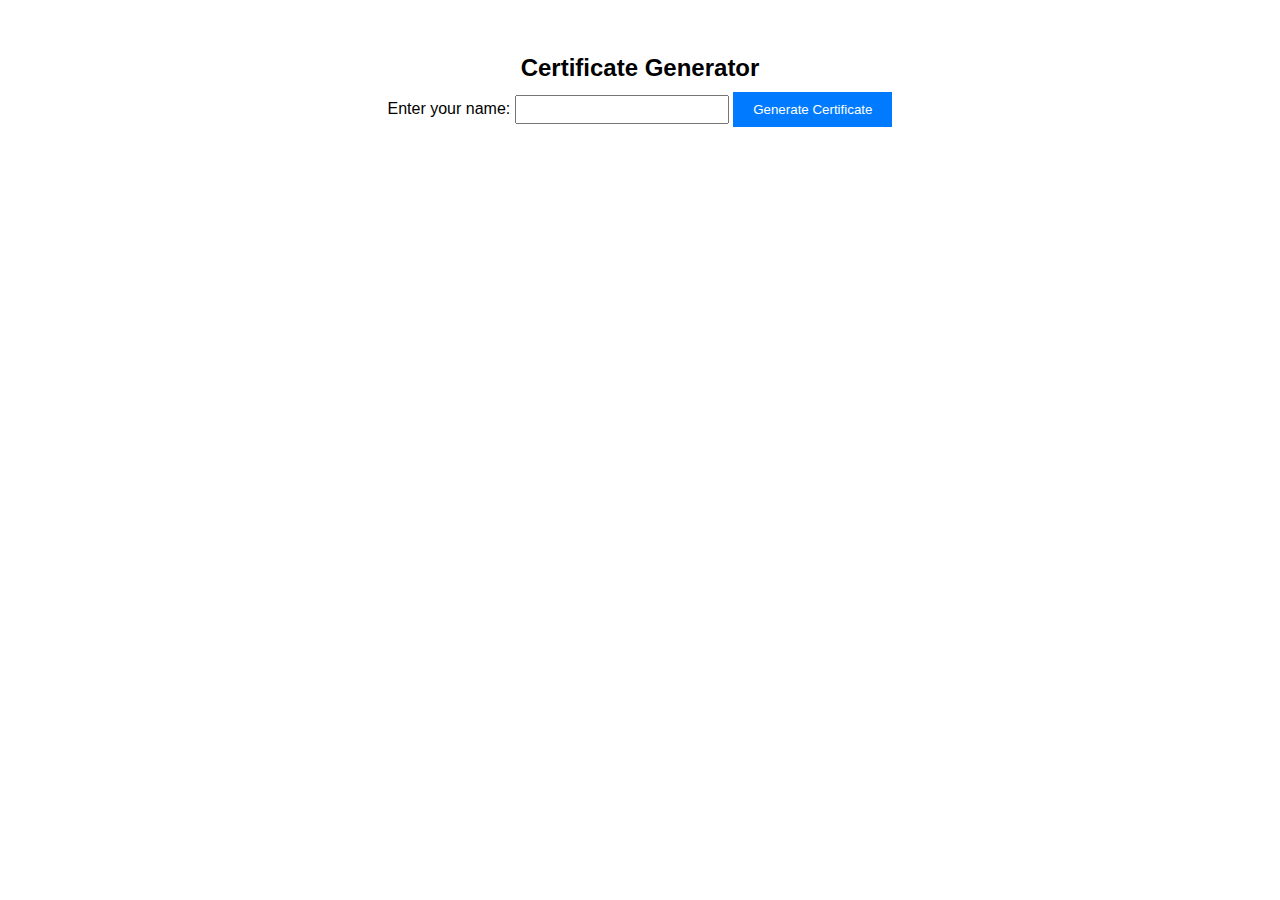
<file: certi.html>
<!DOCTYPE html>
<html>
  <head>
    <title>Certificate Generator</title>
    <br />
    <br />
    <style>
      body {
        font-family: Arial, sans-serif;
        text-align: center;
      }

      .certificate {
        border: 12px solid #ff0d0d;
        padding: 20px;
        max-width: 600px;
        margin: 10px auto;
        background-color: #9db5ce;
        position: relative;
      }

      h1 {
        font-size: 24px;
        margin: 10px 0;
      }

      p {
        font-size: 18px;
      }

      #nameInput {
        width: 200px;
        padding: 5px;
      }

      #generateButton {
        background-color: #007bff;
        color: #fff;
        padding: 10px 20px;
        border: none;
        cursor: pointer;
      }

      #generateButton:hover {
        background-color: #0056b3;
      }
    </style>
  </head>
  <body>
    <h1>Certificate Generator</h1>
    <form id="certificateForm">
      <label for="nameInput">Enter your name:</label>
      <input type="text" id="nameInput" required />
      <button type="button" id="generateButton">Generate Certificate</button>
    </form>
    <div class="certificate" id="certificateView" style="display: none">
      <h1>Certificate of Achievement</h1>
      <p>This is to certify that</p>
      <p id="certificateName">[Name]</p>
      <p>has successfully completed the course on hercules</p>
    </div>

    <script>
      document
        .getElementById("generateButton")
        .addEventListener("click", function () {
          const name = document.getElementById("nameInput").value;
          const certificateName = document.getElementById("certificateName");
          certificateName.textContent = name;
          document.getElementById("certificateView").style.display = "block";
        });
    </script>
  </body>
</html>
</file>
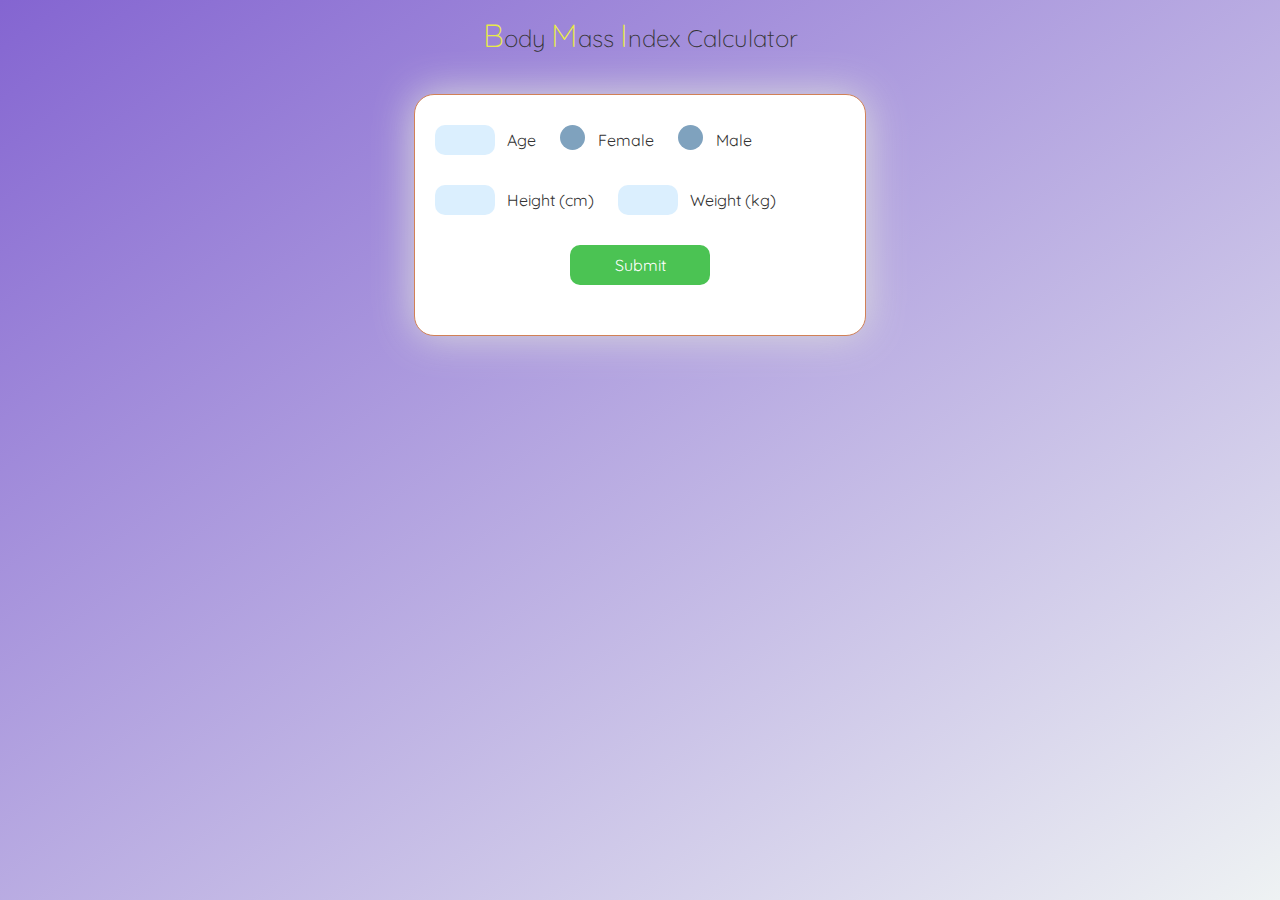
<file: fat.html>
<head>
  <link
    href="https://fonts.googleapis.com/css?family=Quicksand:400,700"
    rel="stylesheet"
  />
</head>
<body>
  <h3><b>B</b>ody <b>M</b>ass <b>I</b>ndex Calculator</h3>
  <form class="form" id="form" onsubmit="return validateForm()">
    <div class="row-one">
      <input
        type="text"
        class="text-input"
        id="age"
        autocomplete="off"
        required
      />
      <p class="text">Age</p>
      <label class="container">
        <input type="radio" name="radio" id="f" />
        <p class="text">Female</p>
        <span class="checkmark"></span>
      </label>
      <label class="container">
        <input type="radio" name="radio" id="m" />
        <p class="text">Male</p>
        <span class="checkmark"></span>
      </label>
    </div>

    <div class="row-two">
      <input
        type="text"
        class="text-input"
        id="height"
        autocomplete="off"
        required
      />
      <p class="text">Height (cm)</p>
      <input
        type="text"
        class="text-input"
        id="weight"
        autocomplete="off"
        required
      />
      <p class="text">Weight (kg)</p>
    </div>
    <button type="button" id="submit">Submit</button>
  </form>
</body>
<style>
  * {
    font-family: Quicksand;
    font-size: 16px;
    color: #333;
  }
  body {
    margin: 0;
    height: 100vh;
    padding: 0;
    border: 0;
    background: linear-gradient(to bottom right, #8465d1, #eef2f3);
  }
  .form {
    background-color: #fff;
    height: 240px;
    width: 450px;
    border-radius: 20px;
    margin: 20px auto 20px auto;
    display: block;
    border: solid 1px #d18156;
    box-shadow: 0 0 40px 0 #ddd;
  }
  .form:hover {
    box-shadow: 0 0 60px 0 #ccc;
    transition: 0.4s;
    transform: scale(1.02);
  }
  .row-one {
    padding: 20px;
  }
  .row-two {
    padding: 20px;
  }
  .text-input {
    width: 60px;
    height: 30px;
    border-radius: 10px;
    background-color: #dbeffe;
    border: none;
    outline: none;
    padding: 5px 10px;
    cursor: pointer;
  }
  .text-input:last-child {
    margin-bottom: 35px;
  }
  .text-input:hover {
    background-color: #e76e82;
  }
  #submit {
    border: none;
    border-radius: 10px;
    height: 40px;
    width: 140px;
    background-color: #4bc353;
    color: #fff;
    margin: auto;
    display: block;
    outline: none;
    cursor: pointer;
  }
  #submit:hover {
    background-color: #0a8ef2;
  }
  .text {
    display: inline-block;
    margin: 5px 20px 5px 8px;
  }
  .row-one {
    padding: 30px 20px 15px 20px;
  }
  .row-two {
    padding: 15px 20px 30px 20px;
  }
  .container {
    display: inline-block;
    position: relative;
    padding-left: 30px;
    cursor: pointer;
    user-select: none;
  }
  .container input {
    position: absolute;
    opacity: 0;
  }
  .checkmark {
    position: absolute;
    top: 0;
    left: 0;
    height: 25px;
    width: 25px;
    background-color: #7fa2be;
    border-radius: 50%;
  }
  .container:hover input ~ .checkmark {
    background-color: #cbe7fd;
  }
  .container input:checked ~ .checkmark {
    background-color: #289df6;
  }
  h1 {
    font-size: 30px;
    font-weight: 300;
    text-align: center;
    color: #289df6;
    padding-top: 15px;
    display: block;
  }
  h2 {
    font-size: 22px;
    font-weight: 300;
    text-align: center;
  }
  h3 {
    font-size: 24px;
    font-weight: 300;
    text-align: center;
    padding: 15px;
  }
  h3 b {
    font-size: 32px;
    font-weight: 300;
    color: #e8ea4a;
  }
  .checkmark:after {
    content: "";
    position: absolute;
    display: none;
  }
  .container input:checked ~ .checkmark:after {
    display: block;
  }
  .container .checkmark:after {
    left: 9px;
    top: 5px;
    width: 5px;
    height: 10px;
    border: solid rgb(160, 108, 108);
    border-width: 0 5px 5px 0;
    transform: rotate(45deg);
  }
</style>
<script>
  var age = document.getElementById("age");
  var height = document.getElementById("height");
  var weight = document.getElementById("weight");
  var male = document.getElementById("m");
  var female = document.getElementById("f");
  var form = document.getElementById("form");
  function validateForm() {
    if (
      age.value == "" ||
      height.value == "" ||
      weight.value == "" ||
      (male.checked == false && female.checked == false)
    ) {
      alert("All fields are required!");
      document.getElementById("submit").removeEventListener("click", countBmi);
    } else {
      countBmi();
    }
  }
  document.getElementById("submit").addEventListener("click", validateForm);
  function countBmi() {
    var p = [age.value, height.value, weight.value];
    if (male.checked) {
      p.push("male");
    } else if (female.checked) {
      p.push("female");
    }
    form.reset();
    var bmi = Number(p[2]) / (((Number(p[1]) / 100) * Number(p[1])) / 100);
    var result = "";
    if (bmi < 18.5) {
      result = "Underweight";
    } else if (18.5 <= bmi && bmi <= 24.9) {
      result = "Healthy";
    } else if (25 <= bmi && bmi <= 29.9) {
      result = "Overweight";
    } else if (30 <= bmi && bmi <= 34.9) {
      result = "Obese";
    } else if (35 <= bmi) {
      result = "overweight";
    }
    var h1 = document.createElement("h1");
    var h2 = document.createElement("h2");
    var t = document.createTextNode(result);
    var b = document.createTextNode("BMI: ");
    var r = document.createTextNode(parseFloat(bmi).toFixed(2));
    h1.appendChild(t);
    h2.appendChild(b);
    h2.appendChild(r);
    document.body.appendChild(h1);
    document.body.appendChild(h2);
    document.getElementById("submit").removeEventListener("click", countBmi);
    document
      .getElementById("submit")
      .removeEventListener("click", validateForm);
  }
  document.getElementById("submit").addEventListener("click", countBmi);
</script>
</file>
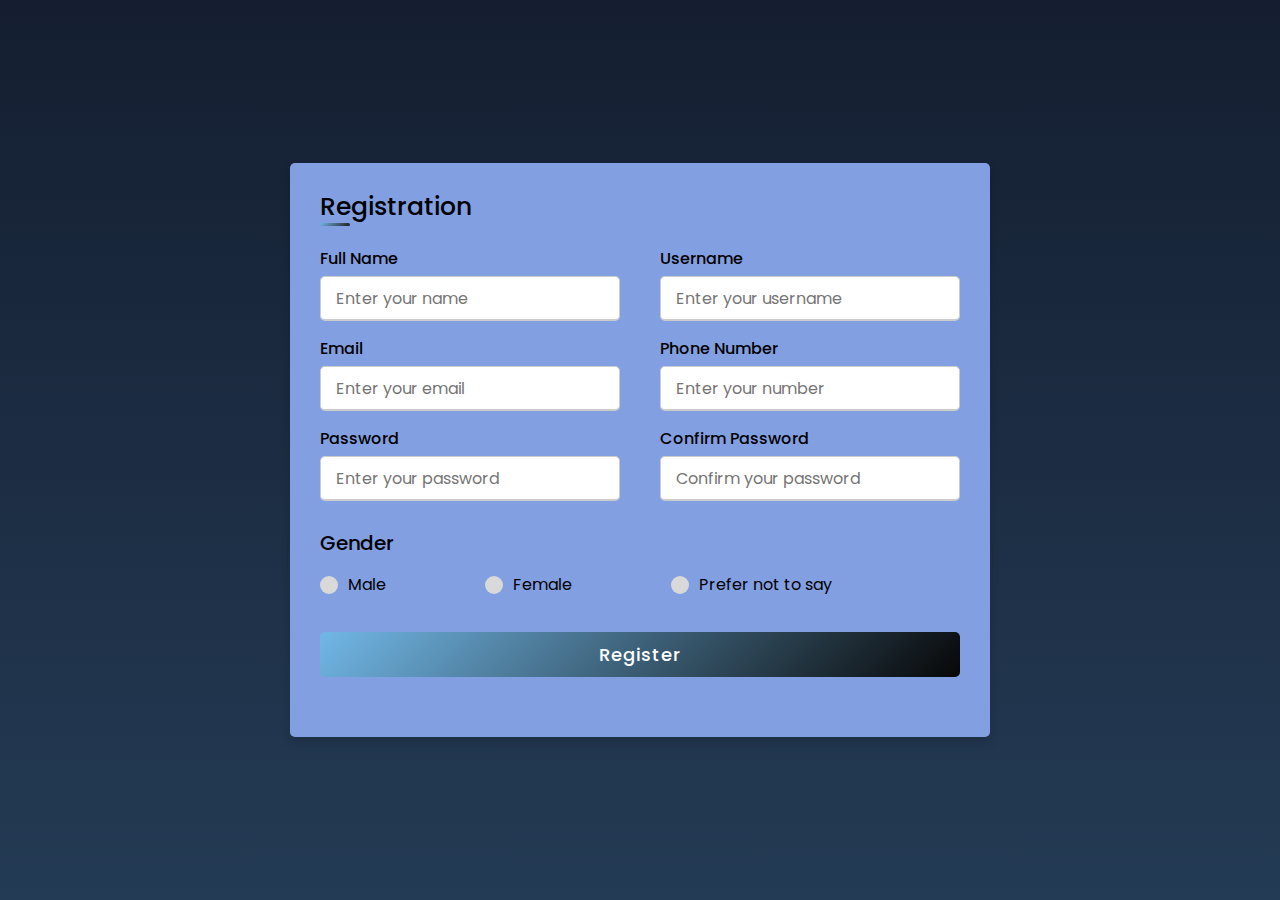
<file: login.html>
<!DOCTYPE html>
<!-- Created By CodingLab - www.codinglabweb.com -->
<html lang="en" dir="ltr">
  <head>
    <meta charset="UTF-8">
    <title> Responsive Registration Form | CodingLab </title>
    <link rel="stylesheet" href="styles/login.css">
     <meta name="viewport" content="width=device-width, initial-scale=1.0">
   </head>
<body>
  <div class="container">
    <div class="title">Registration</div>
    <div class="content">
      <form action="#">
        <div class="user-details">
          <div class="input-box">
            <span class="details">Full Name</span>
            <input type="text" placeholder="Enter your name" required>
          </div>
          <div class="input-box">
            <span class="details">Username</span>
            <input type="text" placeholder="Enter your username" required>
          </div>
          <div class="input-box">
            <span class="details">Email</span>
            <input type="text" placeholder="Enter your email" required>
          </div>
          <div class="input-box">
            <span class="details">Phone Number</span>
            <input type="text" placeholder="Enter your number" required>
          </div>
          <div class="input-box">
            <span class="details">Password</span>
            <input type="text" placeholder="Enter your password" required>
          </div>
          <div class="input-box">
            <span class="details">Confirm Password</span>
            <input type="text" placeholder="Confirm your password" required>
          </div>
        </div>
        <div class="gender-details">
          <input type="radio" name="gender" id="dot-1">
          <input type="radio" name="gender" id="dot-2">
          <input type="radio" name="gender" id="dot-3">
          <span class="gender-title">Gender</span>
          <div class="category">
            <label for="dot-1">
            <span class="dot one"></span>
            <span class="gender">Male</span>
          </label>
          <label for="dot-2">
            <span class="dot two"></span>
            <span class="gender">Female</span>
          </label>
          <label for="dot-3">
            <span class="dot three"></span>
            <span class="gender">Prefer not to say</span>
            </label>
          </div>
        </div>
        <div class="button">
          <input type="submit" value="Register">
        </div>
      </form>
    </div>
  </div>

</body>
</html>
</file>
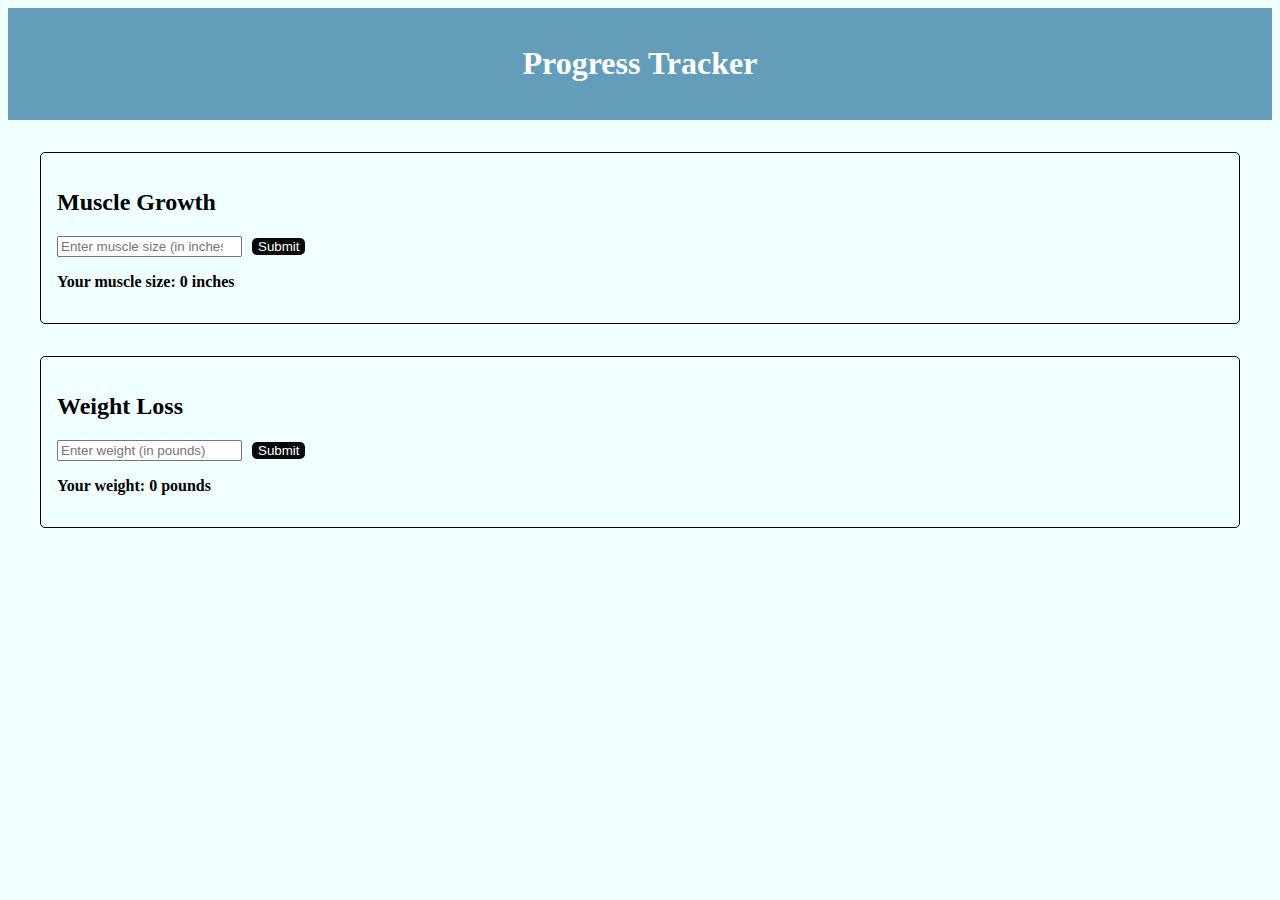
<file: progress.html>
<!DOCTYPE html>
<html lang="en">
<head>
    <meta charset="UTF-8">
    <meta name="viewport" content="width=device-width, initial-scale=1.0">
    <title>Progress Tracker</title>
    <link rel="stylesheet" href="styles/progress.css">
    <link rel="stylesheet" href="scripts/progress.js">
</head>
<body>
    <header>
        <h1>Progress Tracker</h1>
    </header>
    <main>
        <section id="muscle-growth">
            <h2>Muscle Growth</h2>
            <form id="muscle-form">
                <input type="number" id="muscle-input" placeholder="Enter muscle size (in inches)">
                <button id="muscle-submit">Submit</button>
            </form>
            <div id="muscle-results">
                <p>Your muscle size: <span id="muscle-size">0</span> inches</p>
            </div>
        </section>
        <section id="weight-loss">
            <h2>Weight Loss</h2>
            <form id="weight-form">
                <input type="number" id="weight-input" placeholder="Enter weight (in pounds)">
                <button id="weight-submit">Submit</button>
            </form>
            <div id="weight-results">
                <p>Your weight: <span id="weight">0</span> pounds</p>
            </div>
        </section>
    </main>
    <!-- <script src="script.js"></script> -->
</body>
</html>
</file>
<file: styles/login.css>
@import url('https://fonts.googleapis.com/css2?family=Poppins:wght@200;300;400;500;600;700&display=swap');
*{
  margin: 0;
  padding: 0;
  box-sizing: border-box;
  font-family: 'Poppins',sans-serif;
}
body{
  height: 100vh;
  display: flex;
  justify-content: center;
  align-items: center;
  padding: 10px;
  background: linear-gradient(#141e30, #243b55);
}
.container{
  max-width: 700px;
  width: 100%;
  background-color: #829fe2;
  padding: 25px 30px;
  border-radius: 5px;
  box-shadow: 0 5px 10px rgba(0,0,0,0.15);
}
.container .title{
  font-size: 25px;
  font-weight: 500;
  position: relative;
}
.container .title::before{
  content: "";
  position: absolute;
  left: 0;
  bottom: 0;
  height: 3px;
  width: 30px;
  border-radius: 5px;
  background: linear-gradient(135deg, #71b7e6, #1f1d20);
}
.content form .user-details{
  display: flex;
  flex-wrap: wrap;
  justify-content: space-between;
  margin: 20px 0 12px 0;
}
form .user-details .input-box{
  margin-bottom: 15px;
  width: calc(100% / 2 - 20px);
}
form .input-box span.details{
  display: block;
  font-weight: 500;
  margin-bottom: 5px;
}
.user-details .input-box input{
  height: 45px;
  width: 100%;
  outline: none;
  font-size: 16px;
  border-radius: 5px;
  padding-left: 15px;
  border: 1px solid #ccc;
  border-bottom-width: 2px;
  transition: all 0.3s ease;
}
.user-details .input-box input:focus,
.user-details .input-box input:valid{
  border-color: #9b59b6;
}
 form .gender-details .gender-title{
  font-size: 20px;
  font-weight: 500;
 }
 form .category{
   display: flex;
   width: 80%;
   margin: 14px 0 ;
   justify-content: space-between;
 }
 form .category label{
   display: flex;
   align-items: center;
   cursor: pointer;
 }
 form .category label .dot{
  height: 18px;
  width: 18px;
  border-radius: 50%;
  margin-right: 10px;
  background: #d9d9d9;
  border: 5px solid transparent;
  transition: all 0.3s ease;
}
 #dot-1:checked ~ .category label .one,
 #dot-2:checked ~ .category label .two,
 #dot-3:checked ~ .category label .three{
   background: #1d1c1d;
   border-color: #d9d9d9;
 }
 form input[type="radio"]{
   display: none;
 }
 form .button{
   height: 45px;
   margin: 35px 0
 }
 form .button input{
   height: 100%;
   width: 100%;
   border-radius: 5px;
   border: none;
   color: #fff;
   font-size: 18px;
   font-weight: 500;
   letter-spacing: 1px;
   cursor: pointer;
   transition: all 0.3s ease;
   background: linear-gradient(135deg, #71b7e6, #070707);
 }
 form .button input:hover{
  /* transform: scale(0.99); */
  background: linear-gradient(-135deg, #1a1b1c, #9b59b6);
  }
 @media(max-width: 584px){
 .container{
  max-width: 100%;
}
form .user-details .input-box{
    margin-bottom: 15px;
    width: 100%;
  }
  form .category{
    width: 100%;
  }
  .content form .user-details{
    max-height: 300px;
    overflow-y: scroll;
  }
  .user-details::-webkit-scrollbar{
    width: 5px;
  }
  }
  @media(max-width: 459px){
  .container .content .category{
    flex-direction: column;
  }
}
</file>
<file: styles/progress.css>
/* Style the header */
header {
    background-color: #639dba;
    color: #fff;
    text-align: center;
    padding: 1rem;
}

/* Style sections */
section {
    margin: 2rem;
    padding: 1rem;
    border: 1px solid #000000;
    border-radius: 5px;
}

/* Style forms */
form {
    display: flex;
    gap: 10px;
    align-items: center;
}

/* Style buttons */
button {
    background-color: #090909;
    color: #fff;
    border: none;
    border-radius: 5px;
    cursor: pointer;
}

/* Style results */
#muscle-results, #weight-results {
    margin-top: 1rem;
    font-weight: bold;
}
body
{
    background-color: azure;
}
</file>
